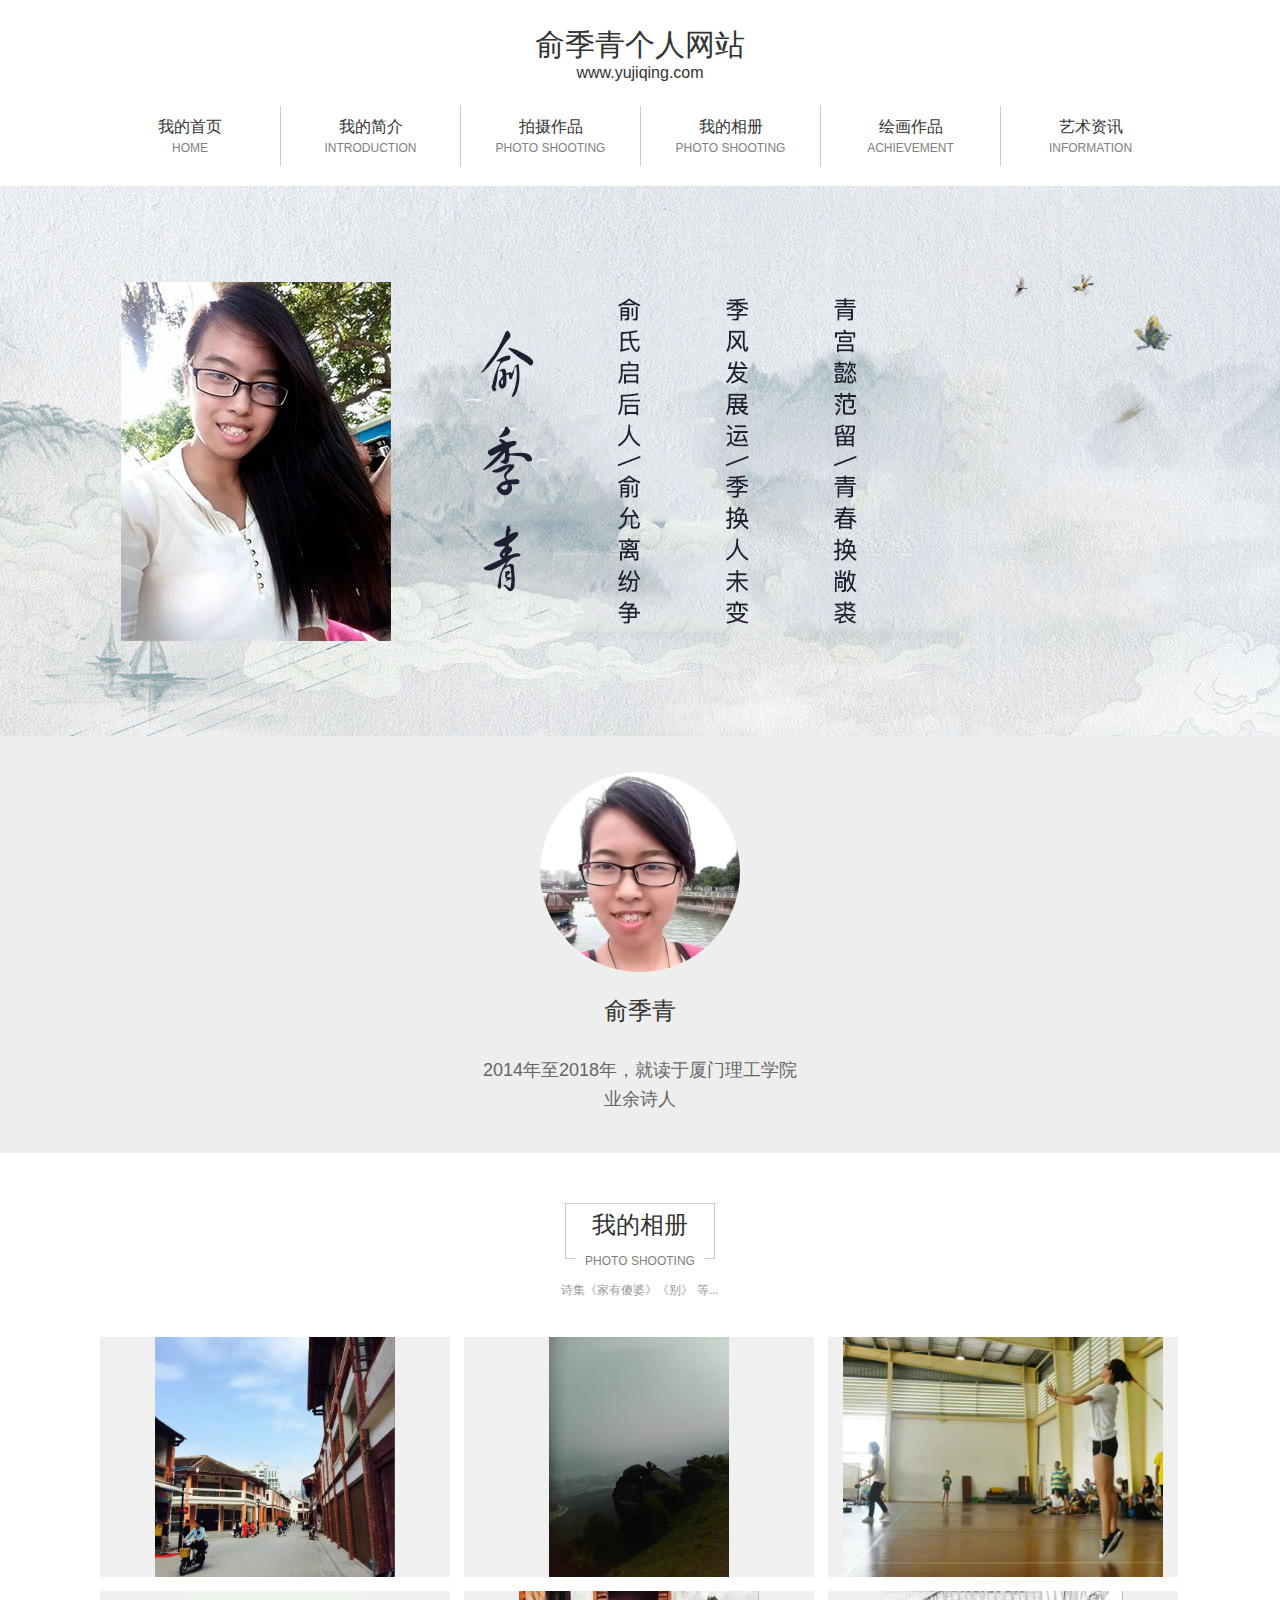
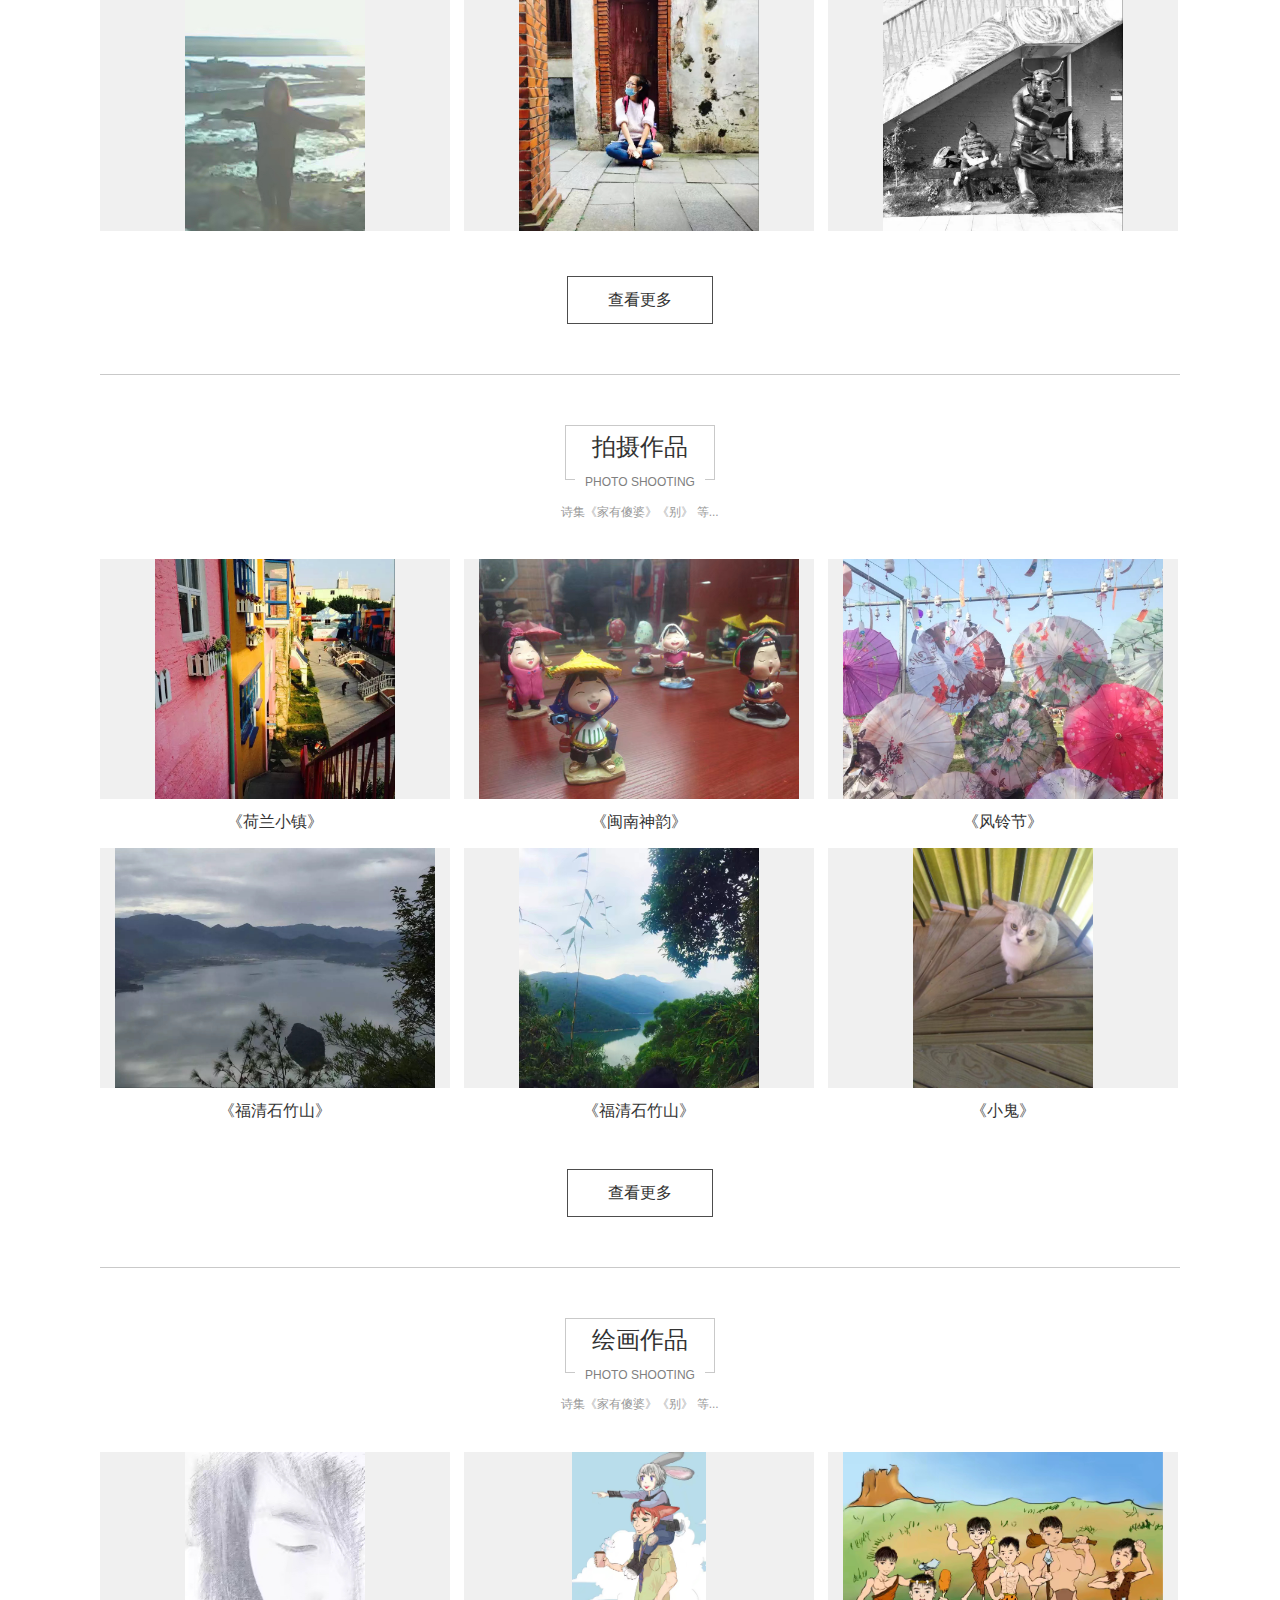
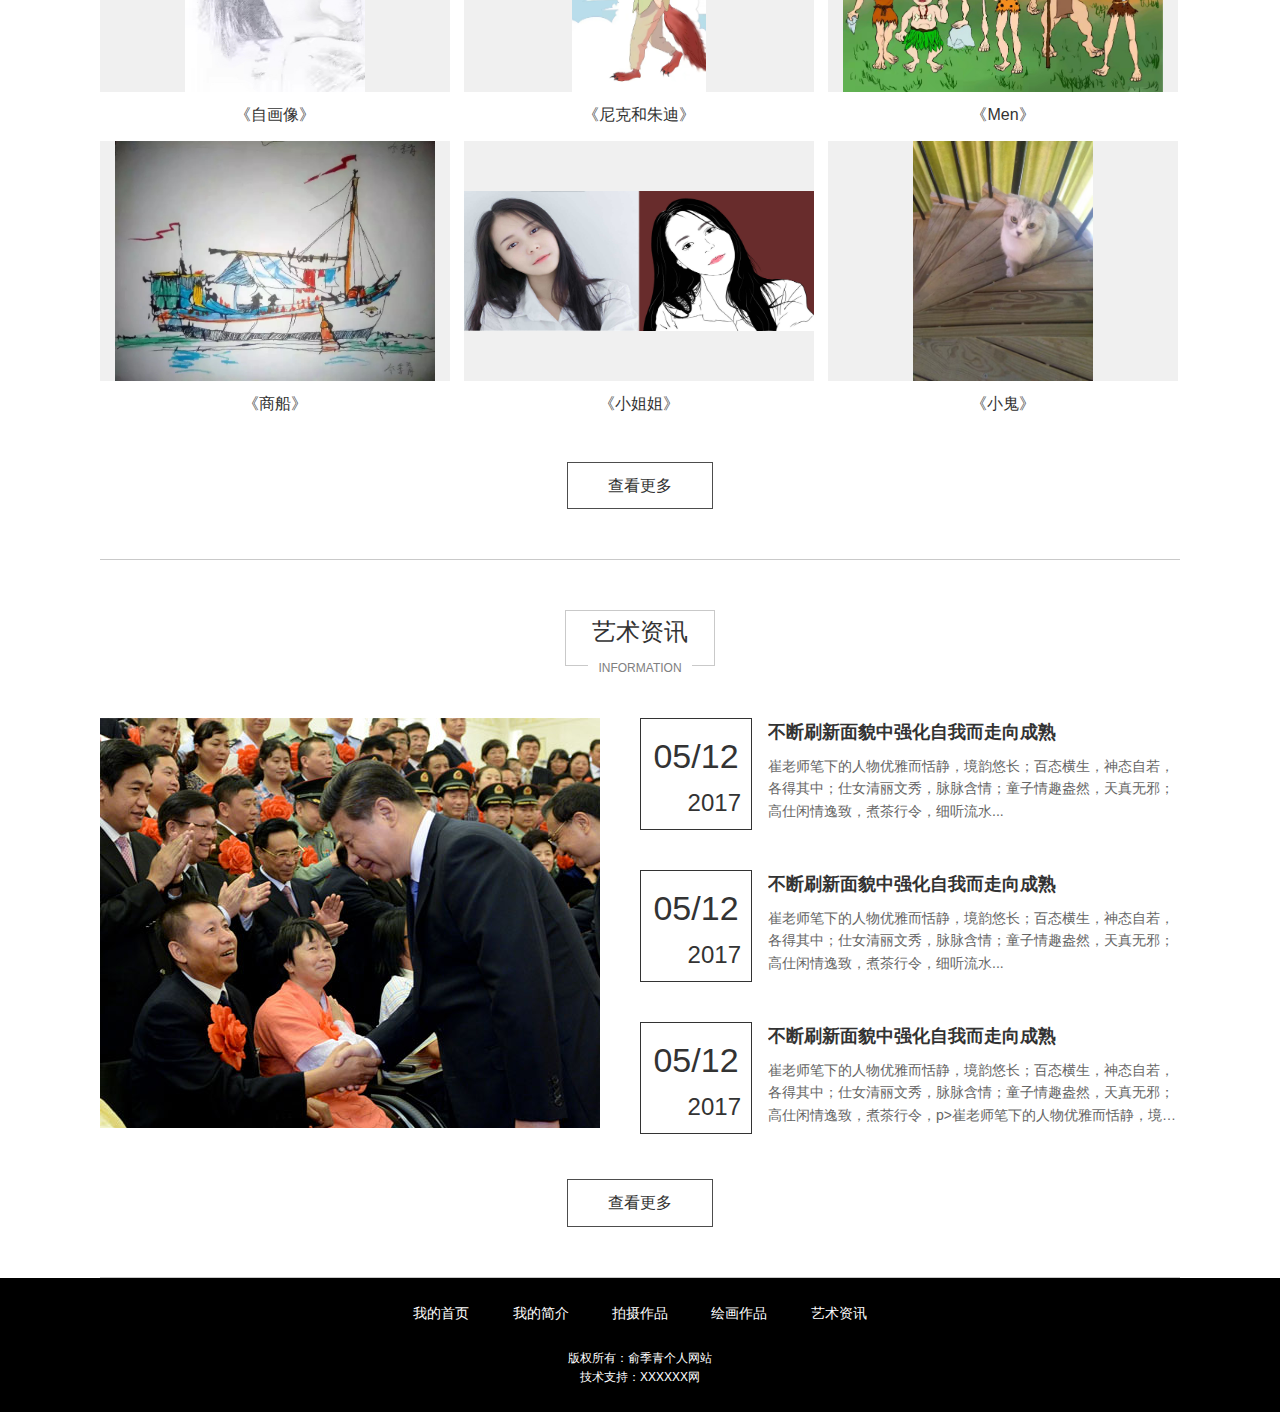
<file: index.html>
<!DOCTYPE html>
<html>
	<head>
		<meta charset="utf-8" />
		<meta name="Description" content=""/>
		<meta name="Keywords" content=""/>
		<title>个人网站 | 首页</title>
		<link rel="stylesheet" type="text/css" href="css/common.css"/>
		<link rel="stylesheet" type="text/css" href="css/page.css"/>
	</head>
	<body>
		<div class="header">
			<div class="logo wrapper">
				<a href="">
					<h1>俞季青个人网站</h1>
					<p>www.yujiqing.com</p>
				</a>
			</div>
			<ul class="wrapper nav clearfix">
				<li class="nav-item">
					<a href="index.html">
						我的首页
						<span>HOME</span>
					</a>
				</li>
				<li class="nav-item">
					<a href="introduce.html">
						我的简介
						<span>INTRODUCTION</span>
					</a>
				</li>
				<li class="nav-item">
					<a href="works.html">
						拍摄作品
						<span>PHOTO SHOOTING</span>
					</a>
				</li>
				<li class="nav-item">
					<a href="works.html">
						我的相册
						<span>PHOTO SHOOTING</span>
					</a>
				</li>
				<li class="nav-item">
					<a href="achievement.html">
						绘画作品
						<span>ACHIEVEMENT</span>
					</a>
				</li>
				<li class="nav-item">
					<a href="news.html">
						艺术资讯
						<span>INFORMATION</span>
					</a>
				</li>
			</ul>
		</div>
		
		<!--首页头部图片-->
		<div class="index-banner">
			<img src="img/yjq-bn.jpg" alt=""/>
		</div>
		
		<!--简介-->
		<div class="introduce">
			<div class="wrapper">
				<dl class="intro-pic">
					<dt><img src="img/person-img.png" alt=""/></dt>
					<dd>俞季青</dd>
				</dl>
				<div class="intro-info">
					2014年至2018年，就读于厦门理工学院 
					<br />业余诗人
				</div>
			</div>
		</div>
		
		<!--我的相册-->
		<div class="works">
			<div class="wrapper">
				<div class="title">
					<div class="common-title">
						<h2>我的相册</h2>
						<span>PHOTO SHOOTING</span>
					</div>
					<p>诗集《家有傻婆》《别》  等...</p>
				</div>
				<ul class="works-list clearfix">
					<li class="work-item">
						<a href="news.detail.html">
							<div class="work-item-pic">
								<img src="img/yjq2.jpg" alt=""/>
							</div>
						</a>
					</li>
					<li class="work-item">
						<a href="news.detail.html">
							<div class="work-item-pic">
								<img src="img/yjq3.jpg" alt=""/>
							</div>
						</a>
					</li>
					<li class="work-item">
						<a href="news.detail.html">
							<div class="work-item-pic">
								<img src="img/yjq4.jpg" alt=""/>
							</div>
						</a>
					</li>
					<li class="work-item">
						<a href="news.detail.html">
							<div class="work-item-pic">
								<img src="img/yjq5.jpg" alt=""/>
							</div>
						</a>
					</li>
					<li class="work-item">
						<a href="news.detail.html">
							<div class="work-item-pic">
								<img src="img/yjq6.jpg" alt=""/>
							</div>
						</a>
					</li>
					<li class="work-item">
						<a href="news.detail.html">
							<div class="work-item-pic">
								<img src="img/yjq7.jpg" alt=""/>
							</div>
						</a>
					</li>
				</ul>
				<div class="more-btn">
					<a href="">查看更多</a>
				</div>
			</div>
		</div>
		
		<!--拍摄作品-->
		<div class="works">
			<div class="wrapper">
				<div class="title">
					<div class="common-title">
						<h2>拍摄作品</h2>
						<span>PHOTO SHOOTING</span>
					</div>
					<p>诗集《家有傻婆》《别》  等...</p>
				</div>
				<ul class="works-list clearfix">
					<li class="work-item">
						<a href="news.detail.html">
							<div class="work-item-pic">
								<img src="img/helan.jpg" alt=""/>
							</div>
							<p>《荷兰小镇》</p>
						</a>
					</li>
					<li class="work-item">
						<a href="news.detail.html">
							<div class="work-item-pic">
								<img src="img/caitao.jpg" alt=""/>
							</div>
							<p>《闽南神韵》</p>
						</a>
					</li>
					<li class="work-item">
						<a href="news.detail.html">
							<div class="work-item-pic">
								<img src="img/zhisan.jpg" alt=""/>
							</div>
							<p>《风铃节》</p>
						</a>
					</li>
					<li class="work-item">
						<a href="news.detail.html">
							<div class="work-item-pic">
								<img src="img/shizhu1.jpg" alt=""/>
							</div>
							<p>《福清石竹山》</p>
						</a>
					</li>
					<li class="work-item">
						<a href="news.detail.html">
							<div class="work-item-pic">
								<img src="img/shizhu2.jpg" alt=""/>
							</div>
							<p>《福清石竹山》</p>
						</a>
					</li>
					<li class="work-item">
						<a href="news.detail.html">
							<div class="work-item-pic">
								<img src="img/miao.jpg" alt=""/>
							</div>
							<p>《小鬼》</p>
						</a>
					</li>
				</ul>
				<div class="more-btn">
					<a href="">查看更多</a>
				</div>
			</div>
		</div>
		
		<!--绘本作品-->
		<div class="achievement">
			<div class="wrapper">
				<div class="title">
					<div class="common-title">
						<h2>绘画作品</h2>
						<span>PHOTO SHOOTING</span>
					</div>
					<p>诗集《家有傻婆》《别》  等...</p>
				</div>
				<ul class="works-list clearfix">
					<li class="work-item">
						<a href="news.detail.html">
							<div class="work-item-pic">
								<img src="img/zhx.jpg" alt=""/>
							</div>
							<p>《自画像》</p>
						</a>
					</li>
					<li class="work-item">
						<a href="news.detail.html">
							<div class="work-item-pic">
								<img src="img/nkzd.jpg" alt=""/>
							</div>
							<p>《尼克和朱迪》</p>
						</a>
					</li>
					<li class="work-item">
						<a href="news.detail.html">
							<div class="work-item-pic">
								<img src="img/men.jpg" alt=""/>
							</div>
							<p>《Men》</p>
						</a>
					</li>
					<li class="work-item">
						<a href="news.detail.html">
							<div class="work-item-pic">
								<img src="img/sc.jpg" alt=""/>
							</div>
							<p>《商船》</p>
						</a>
					</li>
					<li class="work-item">
						<a href="news.detail.html">
							<div class="work-item-pic">
								<img src="img/xiaojiejie.jpg" alt=""/>
							</div>
							<p>《小姐姐》</p>
						</a>
					</li>
					<li class="work-item">
						<a href="news.detail.html">
							<div class="work-item-pic">
								<img src="img/miao.jpg" alt=""/>
							</div>
							<p>《小鬼》</p>
						</a>
					</li>
				</ul>
				<div class="more-btn">
					<a href="">查看更多</a>
				</div>
			</div>
		</div>
		
		<!--艺术资讯-->
		<div class="information">
			<div class="wrapper">
				<div class="title">
					<div class="common-title">
						<h2>艺术资讯</h2>
						<span>INFORMATION</span>
					</div>
				</div>
				<div class="infor-list clearfix">
					<div class="infor-left">
						<img src="img/news-pic1.jpg" alt=""/>
					</div>
					<ul class="infor-right">
						<li class="clearfix">
							<a href="news.detail.html">
								<div class="info-time">
									<p class="info-time-date">05/12</p>
									<p class="info-time-year">2017</p>
								</div>
								<div class="info-txt">
									<h3>不断刷新面貌中强化自我而走向成熟</h3>
									<p>崔老师笔下的人物优雅而恬静，境韵悠长；百态横生，神态自若，各得其中；仕女清丽文秀，脉脉含情；童子情趣盎然，天真无邪；高仕闲情逸致，煮茶行令，细听流水...</p>
								</div>
							</a>
						</li>
						<li class="clearfix">
							<a href="news.detail.html">
								<div class="info-time">
									<p class="info-time-date">05/12</p>
									<p class="info-time-year">2017</p>
								</div>
								<div class="info-txt">
									<h3>不断刷新面貌中强化自我而走向成熟</h3>
									<p>崔老师笔下的人物优雅而恬静，境韵悠长；百态横生，神态自若，各得其中；仕女清丽文秀，脉脉含情；童子情趣盎然，天真无邪；高仕闲情逸致，煮茶行令，细听流水...</p>
								</div>
							</a>
						</li>
						<li class="clearfix">
							<a href="news.detail.html">
								<div class="info-time">
									<p class="info-time-date">05/12</p>
									<p class="info-time-year">2017</p>
								</div>
								<div class="info-txt">
									<h3>不断刷新面貌中强化自我而走向成熟</h3>
									<p>崔老师笔下的人物优雅而恬静，境韵悠长；百态横生，神态自若，各得其中；仕女清丽文秀，脉脉含情；童子情趣盎然，天真无邪；高仕闲情逸致，煮茶行令，p>崔老师笔下的人物优雅而恬静，境韵悠长；百态横生，神态自若，各得其中；仕女清丽文秀，脉脉含情；童子情趣盎然，天真无邪；高仕闲情逸致，煮茶行令p>崔老师笔下的人物优雅而恬静，境韵悠长；百态横生，神态自若，各得其中；仕女清丽文秀，脉脉含情；童子情趣盎然，天真无邪；高仕闲情逸致，煮茶行令细听流水...</p>
								</div>
							</a>
						</li>
					</ul>
				</div>
				<div class="more-btn">
					<a href="">查看更多</a>
				</div>
			</div>
		</div>
		<!--页脚部分-->
		<div class="footer">
			<div class="wrapper">
				<div class="friend-link">
					<a href="index.html">我的首页</a>
					<a href="introduce.html">我的简介</a>
					<a href="works.html">拍摄作品</a>
					<a href="achievement.html">绘画作品</a>
					<a href="news.html">艺术资讯</a>                                  
				</div>
				<p class="copyright">版权所有：俞季青个人网站 </p>
				<p class="support"><a href="">技术支持：XXXXXX网</a></p>
			</div>
		</div>
		
	</body>
</html>
</file>
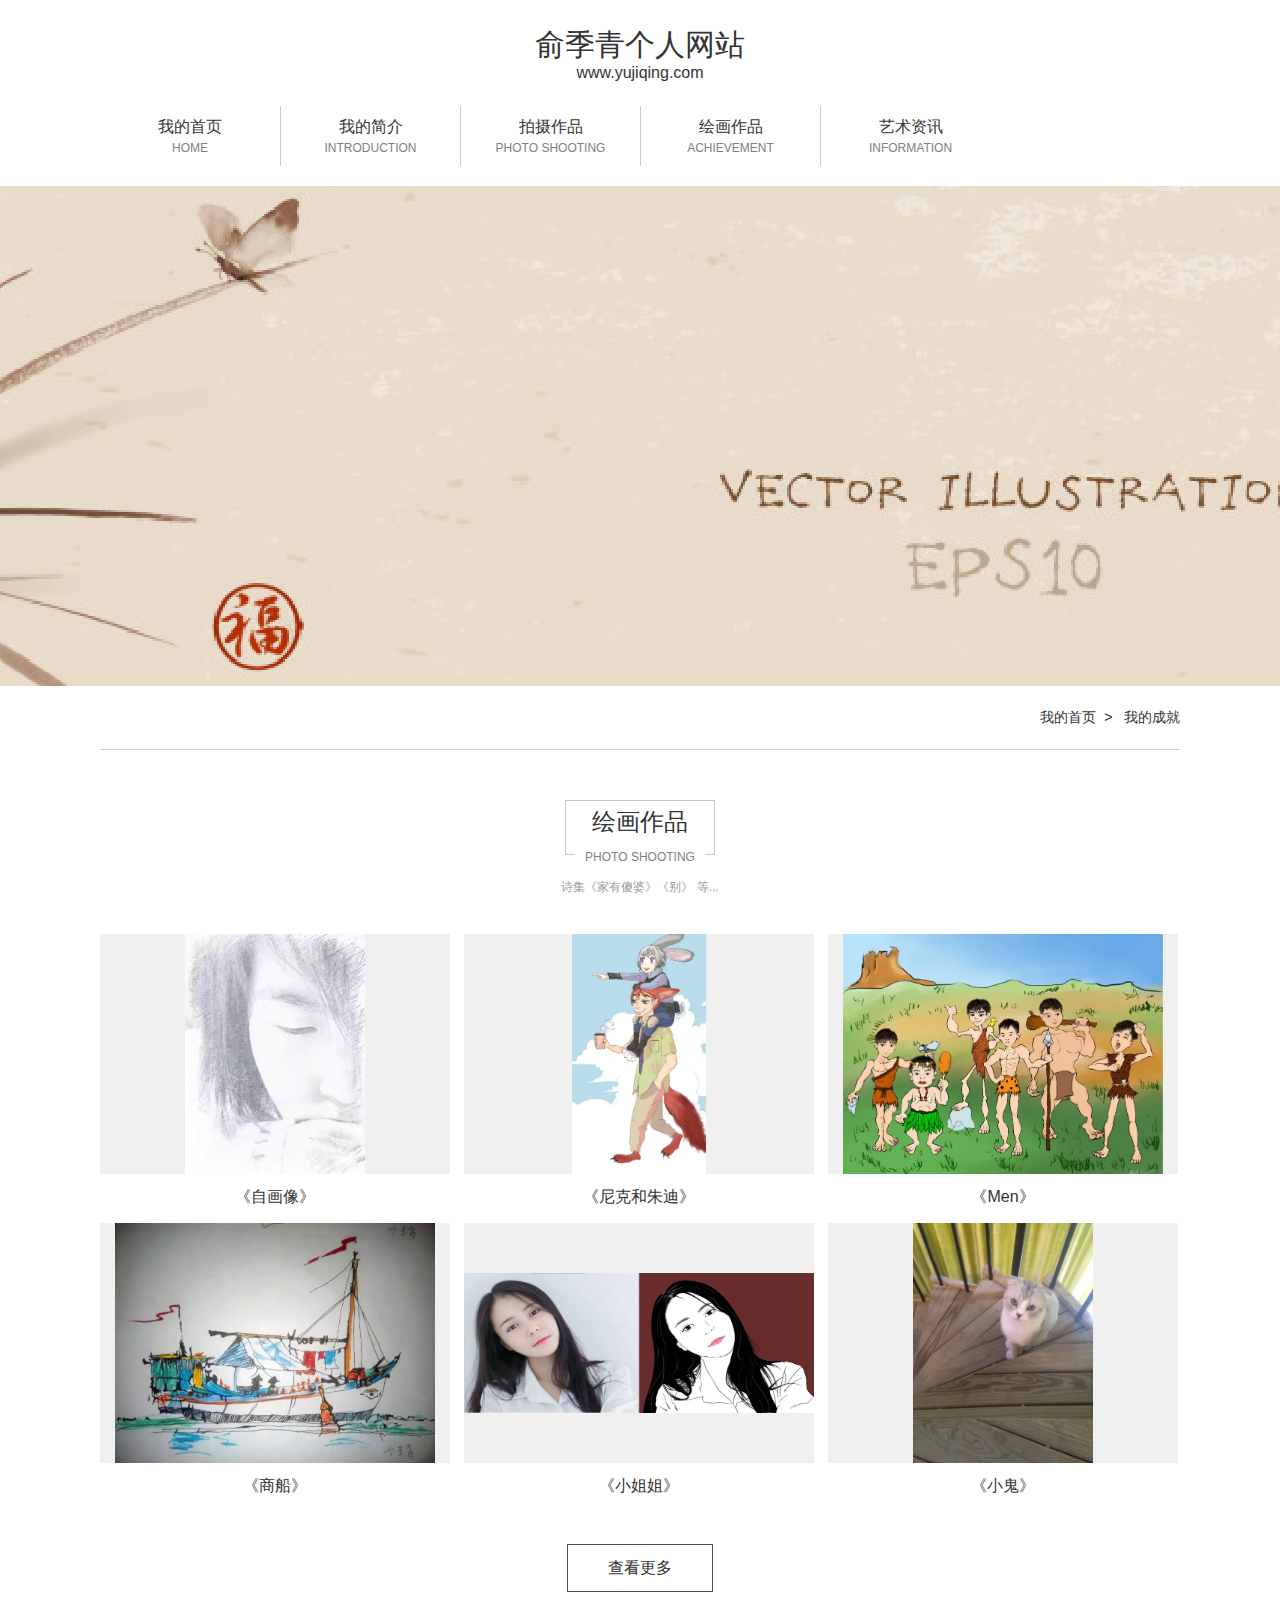
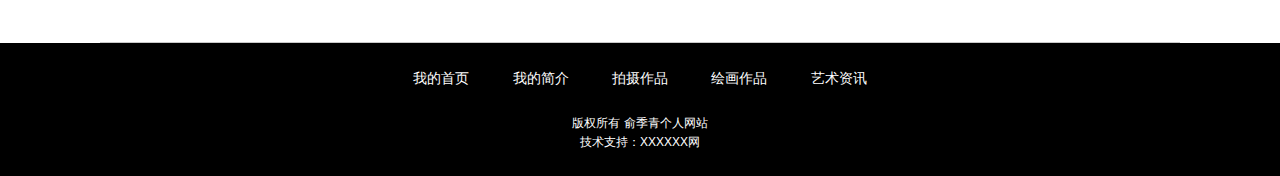
<file: achievement.html>
<!DOCTYPE html>
<html>
	<head>
		<meta charset="utf-8" />
		<meta name="Description" content=""/>
		<meta name="Keywords" content=""/>
		<title>个人网站 | 绘画作品</title>
		<link rel="stylesheet" type="text/css" href="css/common.css"/>
		<link rel="stylesheet" type="text/css" href="css/page.css"/>
	</head>
	<body>
		<div class="header">
			<div class="logo wrapper">
				<a href="">
					<h1>俞季青个人网站</h1>
					<p>www.yujiqing.com</p>
				</a>
			</div>
			<ul class="wrapper nav clearfix">
				<li class="nav-item">
					<a href="index.html">
						我的首页
						<span>HOME</span>
					</a>
				</li>
				<li class="nav-item">
					<a href="introduce.html">
						我的简介
						<span>INTRODUCTION</span>
					</a>
				</li>
				<li class="nav-item">
					<a href="works.html">
						拍摄作品
						<span>PHOTO SHOOTING</span>
					</a>
				</li>
				<li class="nav-item">
					<a href="achievement.html">
						绘画作品
						<span>ACHIEVEMENT</span>
					</a>
				</li>
				<li class="nav-item">
					<a href="news.html">
						艺术资讯
						<span>INFORMATION</span>
					</a>
				</li>
			</ul>
		</div>
		
		<!--头部图片-->
		<div class="page-banner">
			<img src="img/works-banner.png" alt=""/>
		</div>
		
		<!--面包屑导航-->
		<div class="bread-nav">
			<ul class="wrapper">
				<li><a href="">我的首页</a>&nbsp;&nbsp;>&nbsp;&nbsp;</li>
				<li><a href="">我的成就</a></li>
			</ul>
		</div>
		
		<!--绘画作品-->
<div class="achievement">
			<div class="wrapper">
				<div class="title">
					<div class="common-title">
						<h2>绘画作品</h2>
						<span>PHOTO SHOOTING</span>
					</div>
					<p>诗集《家有傻婆》《别》  等...</p>
				</div>
				<ul class="works-list clearfix">
					<li class="work-item">
						<a href="news.detail.html">
							<div class="work-item-pic">
								<img src="img/zhx.jpg" alt=""/>
							</div>
							<p>《自画像》</p>
						</a>
					</li>
					<li class="work-item">
						<a href="news.detail.html">
							<div class="work-item-pic">
								<img src="img/nkzd.jpg" alt=""/>
							</div>
							<p>《尼克和朱迪》</p>
						</a>
					</li>
					<li class="work-item">
						<a href="news.detail.html">
							<div class="work-item-pic">
								<img src="img/men.jpg" alt=""/>
							</div>
							<p>《Men》</p>
						</a>
					</li>
					<li class="work-item">
						<a href="news.detail.html">
							<div class="work-item-pic">
								<img src="img/sc.jpg" alt=""/>
							</div>
							<p>《商船》</p>
						</a>
					</li>
					<li class="work-item">
						<a href="news.detail.html">
							<div class="work-item-pic">
								<img src="img/xiaojiejie.jpg" alt=""/>
							</div>
							<p>《小姐姐》</p>
						</a>
					</li>
					<li class="work-item">
						<a href="news.detail.html">
							<div class="work-item-pic">
								<img src="img/miao.jpg" alt=""/>
							</div>
							<p>《小鬼》</p>
						</a>
					</li>
				</ul>
				<div class="more-btn">
					<a href="">查看更多</a>
				</div>
			</div>
		</div>
         <!--页脚部分-->
		<div class="footer">
			<div class="wrapper">
				<div class="friend-link">
					<a href="index.html">我的首页</a>
					<a href="introduce.html">我的简介</a>
					<a href="works.html">拍摄作品</a>
					<a href="achievement.html">绘画作品</a>
					<a href="news.html">艺术资讯</a>                                 
				</div>
				<p class="copyright">版权所有 俞季青个人网站 </p>
				<p class="support"><a href="">技术支持：XXXXXX网</a></p>
			</div>
		</div>
	</body>
</html>
</file>
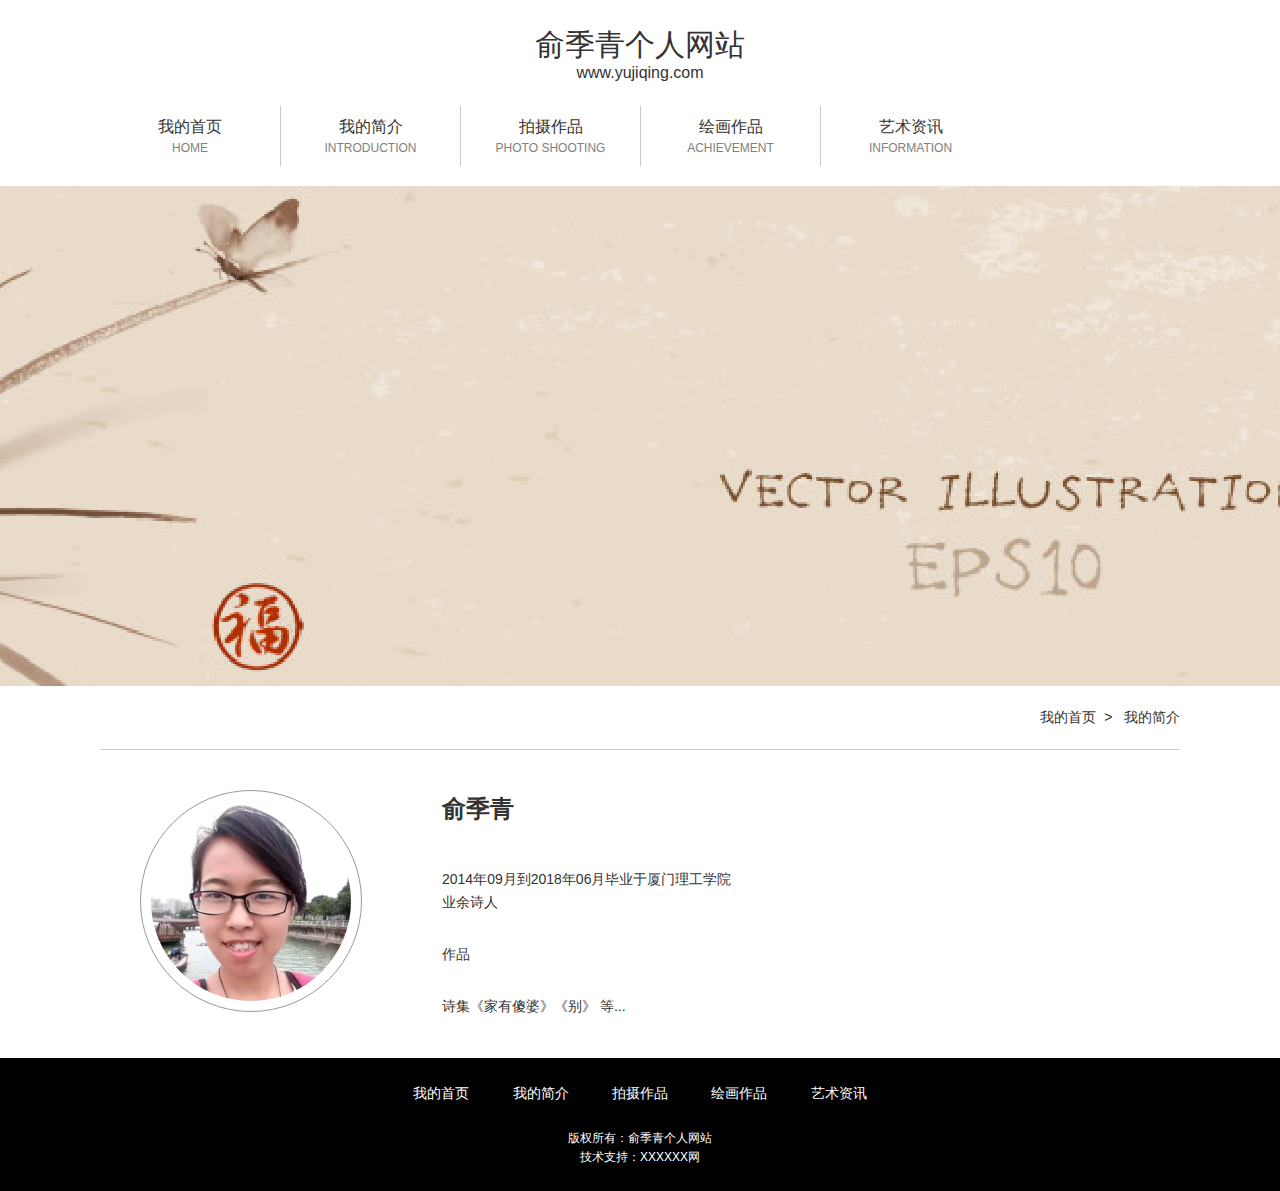
<file: introduce.html>
<!DOCTYPE html>
<html>
	<head>
		<meta charset="utf-8" />
		<meta name="Description" content=""/>
		<meta name="Keywords" content=""/>
		<title>个人网站 | 个人简介</title>
		<link rel="stylesheet" type="text/css" href="css/common.css"/>
		<link rel="stylesheet" type="text/css" href="css/page.css"/>
	</head>
	<body>
		<div class="header">
			<div class="logo wrapper">
				<a href="">
					<h1>俞季青个人网站</h1>
					<p>www.yujiqing.com</p>
				</a>
			</div>
			<ul class="wrapper nav clearfix">
				<li class="nav-item">
					<a href="index.html">
						我的首页
						<span>HOME</span>
					</a>
				</li>
				<li class="nav-item">
					<a href="introduce.html">
						我的简介
						<span>INTRODUCTION</span>
					</a>
				</li>
				<li class="nav-item">
					<a href="works.html">
						拍摄作品
						<span>PHOTO SHOOTING</span>
					</a>
				</li>
				<li class="nav-item">
					<a href="achievement.html">
						绘画作品
						<span>ACHIEVEMENT</span>
					</a>
				</li>
				<li class="nav-item">
					<a href="news.html">
						艺术资讯
						<span>INFORMATION</span>
					</a>
				</li>
			</ul>
		</div>
		
		<!--头部图片-->
		<div class="page-banner">
			<img src="img/works-banner.png" alt=""/>
		</div>
		
		<!--面包屑导航-->
		<div class="bread-nav">
			<ul class="wrapper">
				<li><a href="">我的首页</a>&nbsp;&nbsp;>&nbsp;&nbsp;</li>
				<li><a href="">我的简介</a></li>
			</ul>
		</div>
		
		<div class="intro">
			<div class="wrapper clearfix">
				<div class="intro-img">
					<p><img src="img/person-img.png" alt=""/></p>
				</div>
				<div class="intro-txt">
					<h3 style="font-size: 24px;">俞季青</h3>
					<p style="margin-top: 40px;">2014年09月到2018年06月毕业于厦门理工学院</p>
					<p>业余诗人</p>
					<p></p>
					<p style="margin:30px 0">作品</p>
					<p>诗集《家有傻婆》《别》  等...</p>
				</div>
			</div>
		</div>
		<!--页脚部分-->
		<div class="footer">
			<div class="wrapper">
				<div class="friend-link">
					<a href="index.html">我的首页</a>
					<a href="introduce.html">我的简介</a>
					<a href="works.html">拍摄作品</a>
					<a href="achievement.html">绘画作品</a>
					<a href="news.html">艺术资讯</a>                               
				</div>
				<p class="copyright">版权所有：俞季青个人网站 </p>
				<p class="support"><a href="">技术支持：XXXXXX网</a></p>
			</div>
		</div>
	</body>
</html>
</file>
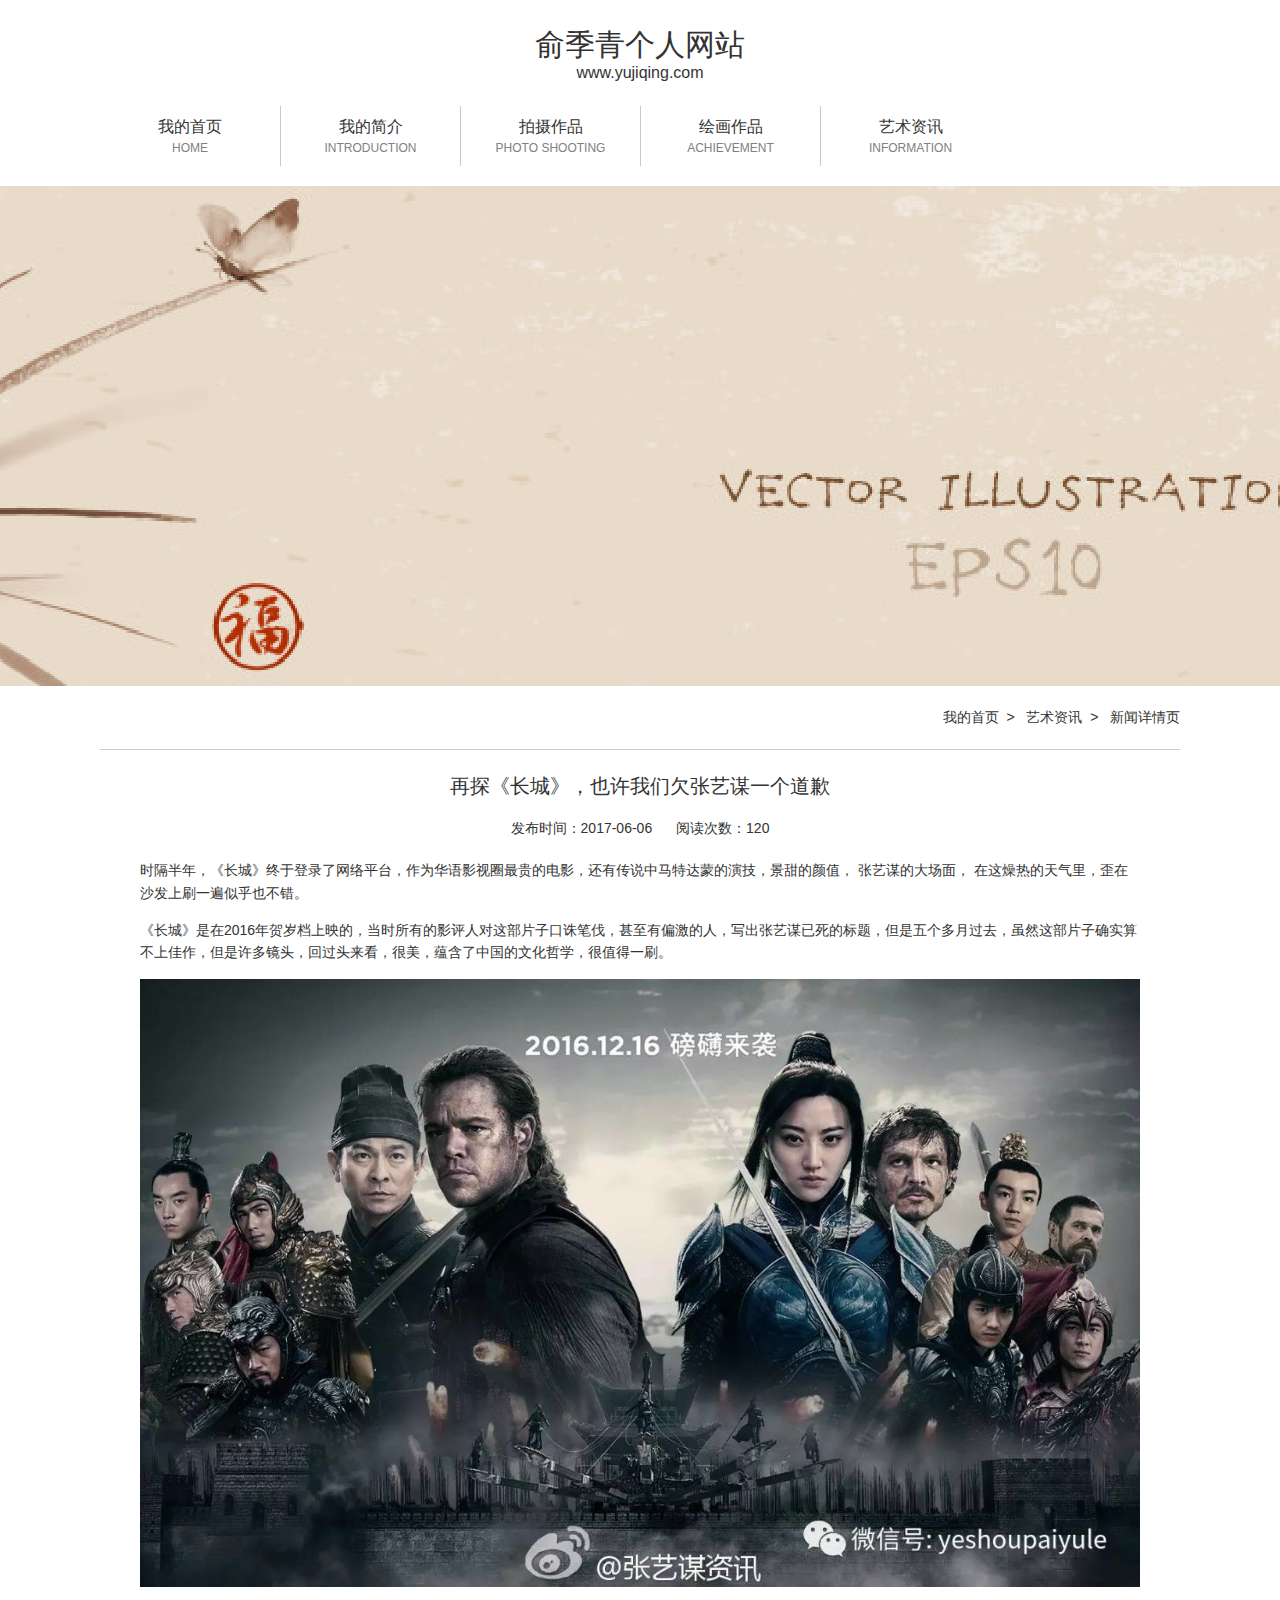
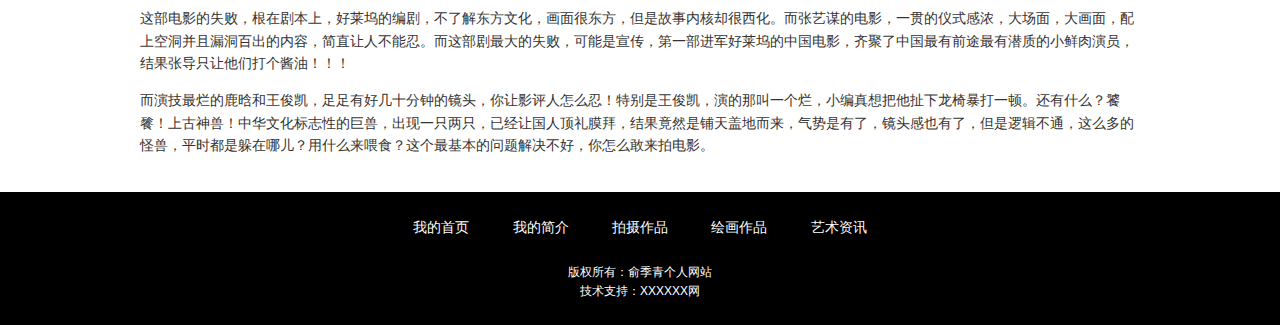
<file: news.detail.html>
<!DOCTYPE html>
<html>
	<head>
		<meta charset="utf-8" />
		<meta name="Description" content=""/>
		<meta name="Keywords" content=""/>
		<title>个人网站 | 艺术资讯</title>
		<link rel="stylesheet" type="text/css" href="css/common.css"/>
		<link rel="stylesheet" type="text/css" href="css/page.css"/>
	</head>
	<body>
		<div class="header">
			<div class="logo wrapper">
				<a href="">
					<h1>俞季青个人网站</h1>
					<p>www.yujiqing.com</p>
				</a>
			</div>
			<ul class="wrapper nav clearfix">
				<li class="nav-item">
					<a href="index.html">
						我的首页
						<span>HOME</span>
					</a>
				</li>
				<li class="nav-item">
					<a href="introduce.html">
						我的简介
						<span>INTRODUCTION</span>
					</a>
				</li>
				<li class="nav-item">
					<a href="works.html">
						拍摄作品
						<span>PHOTO SHOOTING</span>
					</a>
				</li>
				<li class="nav-item">
					<a href="achievement.html">
						绘画作品
						<span>ACHIEVEMENT</span>
					</a>
				</li>
				<li class="nav-item">
					<a href="news.html">
						艺术资讯
						<span>INFORMATION</span>
					</a>
				</li>
			</ul>
		</div>
		
		<!--头部图片-->
		<div class="page-banner">
			<img src="img/works-banner.png" alt=""/>
		</div>
		
		<!--面包屑导航-->
		<div class="bread-nav">
			<ul class="wrapper">
				<li><a href="">我的首页</a>&nbsp;&nbsp;>&nbsp;&nbsp;</li>
				<li><a href="">艺术资讯</a>&nbsp;&nbsp;>&nbsp;&nbsp;</li>
				<li><a href="">新闻详情页</a></li>
			</ul>
		</div>
		
		<!--艺术资讯详情页部分-->
		<div class="news-detail">
			<div class="wrapper">
				<div class="news-title">
					<h2>再探《长城》，也许我们欠张艺谋一个道歉</h2>
					<p>
						<span>发布时间：2017-06-06</span>
						<span>阅读次数：120</span>
					</p>
				</div>
				<div class="news-detail-content">
					<p style="margin-bottom: 15px;">时隔半年，《长城》终于登录了网络平台，作为华语影视圈最贵的电影，还有传说中马特达蒙的演技，景甜的颜值， 张艺谋的大场面， 在这燥热的天气里，歪在沙发上刷一遍似乎也不错。</p>
					<p style="margin-bottom: 15px;">《长城》是在2016年贺岁档上映的，当时所有的影评人对这部片子口诛笔伐，甚至有偏激的人，写出张艺谋已死的标题，但是五个多月过去，虽然这部片子确实算不上佳作，但是许多镜头，回过头来看，很美，蕴含了中国的文化哲学，很值得一刷。</p>
					<p><img src="img/changcheng.jpg" alt=""/></p>
					<p style="margin-bottom: 15px;">这部电影的失败，根在剧本上，好莱坞的编剧，不了解东方文化，画面很东方，但是故事内核却很西化。而张艺谋的电影，一贯的仪式感浓，大场面，大画面，配上空洞并且漏洞百出的内容，简直让人不能忍。而这部剧最大的失败，可能是宣传，第一部进军好莱坞的中国电影，齐聚了中国最有前途最有潜质的小鲜肉演员，结果张导只让他们打个酱油！！！</p>
					<p style="margin-bottom: 15px;">而演技最烂的鹿晗和王俊凯，足足有好几十分钟的镜头，你让影评人怎么忍！特别是王俊凯，演的那叫一个烂，小编真想把他扯下龙椅暴打一顿。还有什么？饕餮！上古神兽！中华文化标志性的巨兽，出现一只两只，已经让国人顶礼膜拜，结果竟然是铺天盖地而来，气势是有了，镜头感也有了，但是逻辑不通，这么多的怪兽，平时都是躲在哪儿？用什么来喂食？这个最基本的问题解决不好，你怎么敢来拍电影。</p>
				</div>
			</div>
		</div>
		
		<!--页脚部分-->
		<div class="footer">
			<div class="wrapper">
				<div class="friend-link">
					<a href="index.html">我的首页</a>
					<a href="introduce.html">我的简介</a>
					<a href="works.html">拍摄作品</a>
					<a href="achievement.html">绘画作品</a>
					<a href="news.html">艺术资讯</a>                                 
				</div>
				<p class="copyright">版权所有：俞季青个人网站 </p>
				<p class="support"><a href="">技术支持：XXXXXX网</a></p>
			</div>
		</div>
	</body>
</html>
</file>
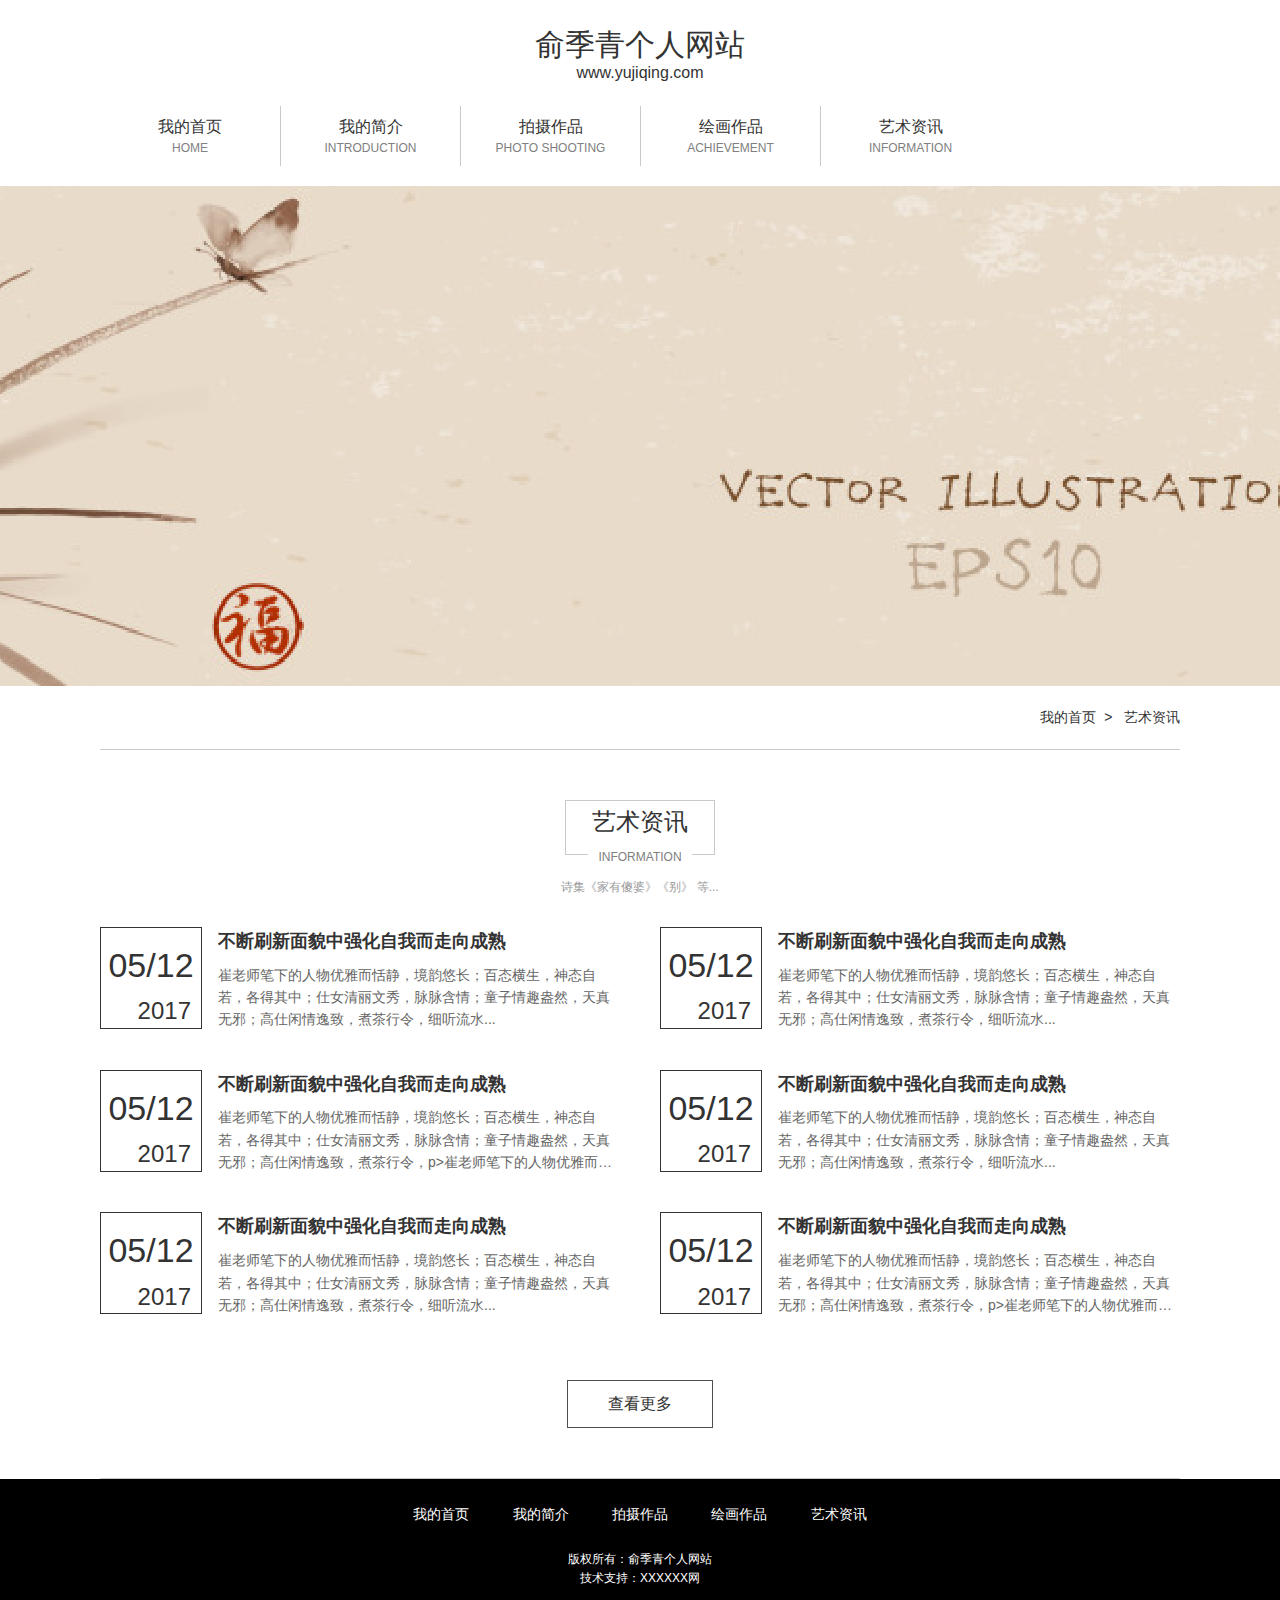
<file: news.html>
<!DOCTYPE html>
<html>
	<head>
		<meta charset="utf-8" />
		<meta name="Description" content=""/>
		<meta name="Keywords" content=""/>
		<title>个人网站 | 艺术资讯</title>
		<link rel="stylesheet" type="text/css" href="css/common.css"/>
		<link rel="stylesheet" type="text/css" href="css/page.css"/>
	</head>
	<body>
		<div class="header">
			<div class="logo wrapper">
				<a href="">
					<h1>俞季青个人网站</h1>
					<p>www.yujiqing.com</p>
				</a>
			</div>
			<ul class="wrapper nav clearfix">
				<li class="nav-item">
					<a href="index.html">
						我的首页
						<span>HOME</span>
					</a>
				</li>
				<li class="nav-item">
					<a href="introduce.html">
						我的简介
						<span>INTRODUCTION</span>
					</a>
				</li>
				<li class="nav-item">
					<a href="works.html">
						拍摄作品
						<span>PHOTO SHOOTING</span>
					</a>
				</li>
				<li class="nav-item">
					<a href="achievement.html">
						绘画作品
						<span>ACHIEVEMENT</span>
					</a>
				</li>
				<li class="nav-item">
					<a href="news.html">
						艺术资讯
						<span>INFORMATION</span>
					</a>
				</li>
			</ul>
		</div>
		
		<!--头部图片-->
		<div class="page-banner">
			<img src="img/works-banner.png" alt=""/>
		</div>
		
		<!--面包屑导航-->
		<div class="bread-nav">
			<ul class="wrapper">
				<li><a href="">我的首页</a>&nbsp;&nbsp;>&nbsp;&nbsp;</li>
				<li><a href="">艺术资讯</a></li>
			</ul>
		</div>
		
		<!--艺术资讯-->
		<div class="information">
			<div class="wrapper">
				<div class="title">
					<div class="common-title">
						<h2>艺术资讯</h2>
						<span>INFORMATION</span>
					</div>
					<p>诗集《家有傻婆》《别》  等...</p>
				</div>
				<div class="news-list clearfix">
					<ul class="news-content clearfix">
						<li class="clearfix">
							<a href="news.detail.html">
								<div class="info-time">
									<p class="info-time-date">05/12</p>
									<p class="info-time-year">2017</p>
								</div>
								<div class="info-txt">
									<h3>不断刷新面貌中强化自我而走向成熟</h3>
									<p>崔老师笔下的人物优雅而恬静，境韵悠长；百态横生，神态自若，各得其中；仕女清丽文秀，脉脉含情；童子情趣盎然，天真无邪；高仕闲情逸致，煮茶行令，细听流水...</p>
								</div>
							</a>
						</li>
						<li class="clearfix">
							<a href="news.detail.html">
								<div class="info-time">
									<p class="info-time-date">05/12</p>
									<p class="info-time-year">2017</p>
								</div>
								<div class="info-txt">
									<h3>不断刷新面貌中强化自我而走向成熟</h3>
									<p>崔老师笔下的人物优雅而恬静，境韵悠长；百态横生，神态自若，各得其中；仕女清丽文秀，脉脉含情；童子情趣盎然，天真无邪；高仕闲情逸致，煮茶行令，细听流水...</p>
								</div>
							</a>
						</li>
						<li class="clearfix">
							<a href="news.detail.html">
								<div class="info-time">
									<p class="info-time-date">05/12</p>
									<p class="info-time-year">2017</p>
								</div>
								<div class="info-txt">
									<h3>不断刷新面貌中强化自我而走向成熟</h3>
									<p>崔老师笔下的人物优雅而恬静，境韵悠长；百态横生，神态自若，各得其中；仕女清丽文秀，脉脉含情；童子情趣盎然，天真无邪；高仕闲情逸致，煮茶行令，p>崔老师笔下的人物优雅而恬静，境韵悠长；百态横生，神态自若，各得其中；仕女清丽文秀，脉脉含情；童子情趣盎然，天真无邪；高仕闲情逸致，煮茶行令p>崔老师笔下的人物优雅而恬静，境韵悠长；百态横生，神态自若，各得其中；仕女清丽文秀，脉脉含情；童子情趣盎然，天真无邪；高仕闲情逸致，煮茶行令细听流水...</p>
								</div>
							</a>
						</li>
						<li class="clearfix">
							<a href="news.detail.html">
								<div class="info-time">
									<p class="info-time-date">05/12</p>
									<p class="info-time-year">2017</p>
								</div>
								<div class="info-txt">
									<h3>不断刷新面貌中强化自我而走向成熟</h3>
									<p>崔老师笔下的人物优雅而恬静，境韵悠长；百态横生，神态自若，各得其中；仕女清丽文秀，脉脉含情；童子情趣盎然，天真无邪；高仕闲情逸致，煮茶行令，细听流水...</p>
								</div>
							</a>
						</li>
						<li class="clearfix">
							<a href="news.detail.html">
								<div class="info-time">
									<p class="info-time-date">05/12</p>
									<p class="info-time-year">2017</p>
								</div>
								<div class="info-txt">
									<h3>不断刷新面貌中强化自我而走向成熟</h3>
									<p>崔老师笔下的人物优雅而恬静，境韵悠长；百态横生，神态自若，各得其中；仕女清丽文秀，脉脉含情；童子情趣盎然，天真无邪；高仕闲情逸致，煮茶行令，细听流水...</p>
								</div>
							</a>
						</li>
						<li class="clearfix">
							<a href="news.detail.html">
								<div class="info-time">
									<p class="info-time-date">05/12</p>
									<p class="info-time-year">2017</p>
								</div>
								<div class="info-txt">
									<h3>不断刷新面貌中强化自我而走向成熟</h3>
									<p>崔老师笔下的人物优雅而恬静，境韵悠长；百态横生，神态自若，各得其中；仕女清丽文秀，脉脉含情；童子情趣盎然，天真无邪；高仕闲情逸致，煮茶行令，p>崔老师笔下的人物优雅而恬静，境韵悠长；百态横生，神态自若，各得其中；仕女清丽文秀，脉脉含情；童子情趣盎然，天真无邪；高仕闲情逸致，煮茶行令p>崔老师笔下的人物优雅而恬静，境韵悠长；百态横生，神态自若，各得其中；仕女清丽文秀，脉脉含情；童子情趣盎然，天真无邪；高仕闲情逸致，煮茶行令细听流水...</p>
								</div>
							</a>
						</li>
					</ul>
				</div>
				<div class="more-btn">
					<a href="">查看更多</a>
				</div>
			</div>
		</div>
		<!--页脚部分-->
		<div class="footer">
			<div class="wrapper">
				<div class="friend-link">
					<a href="index.html">我的首页</a>
					<a href="introduce.html">我的简介</a>
					<a href="works.html">拍摄作品</a>
					<a href="achievement.html">绘画作品</a>
					<a href="news.html">艺术资讯</a>                                 
				</div>
				<p class="copyright">版权所有：俞季青个人网站 </p>
				<p class="support"><a href="">技术支持：XXXXXX网</a></p>
			</div>
		</div>
	</body>
</html>
</file>
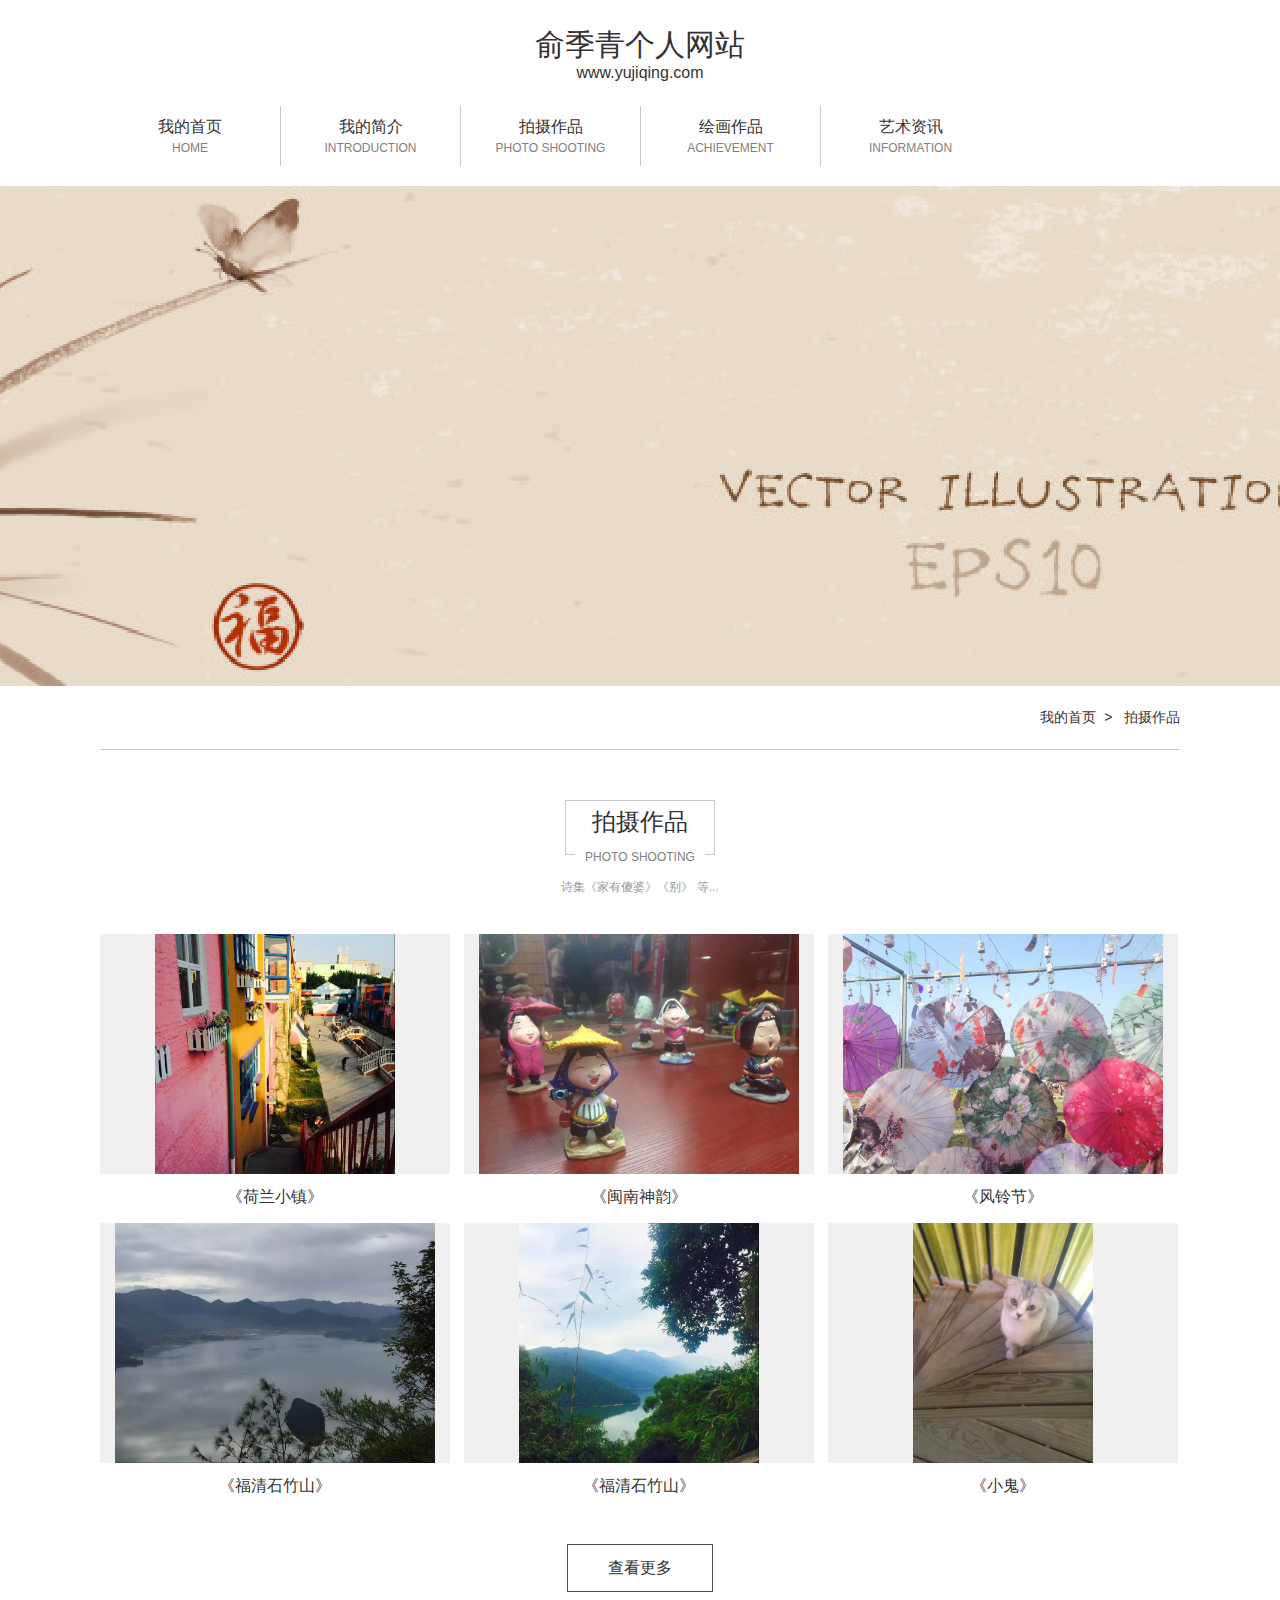
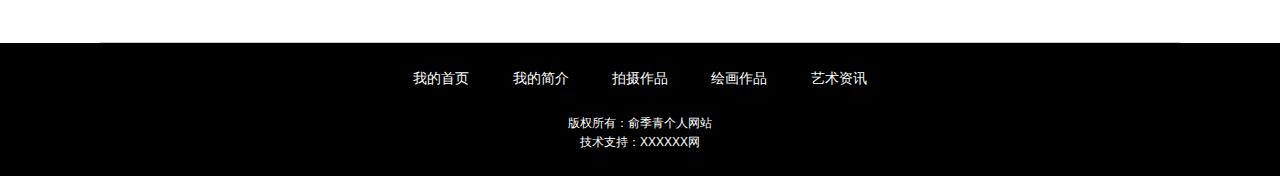
<file: works.html>
<!DOCTYPE html>
<html>
	<head>
		<meta charset="utf-8" />
		<meta name="Description" content=""/>
		<meta name="Keywords" content=""/>
		<title>个人网站 | 拍摄作品</title>
		<link rel="stylesheet" type="text/css" href="css/common.css"/>
		<link rel="stylesheet" type="text/css" href="css/page.css"/>
	</head>
	<body>
		<div class="header">
			<div class="logo wrapper">
				<a href="">
					<h1>俞季青个人网站</h1>
					<p>www.yujiqing.com</p>
				</a>
			</div>
			<ul class="wrapper nav clearfix">
				<li class="nav-item">
					<a href="index.html">
						我的首页
						<span>HOME</span>
					</a>
				</li>
				<li class="nav-item">
					<a href="introduce.html">
						我的简介
						<span>INTRODUCTION</span>
					</a>
				</li>
				<li class="nav-item">
					<a href="works.html">
						拍摄作品
						<span>PHOTO SHOOTING</span>
					</a>
				</li>
				<li class="nav-item">
					<a href="achievement.html">
					    绘画作品
						<span>ACHIEVEMENT</span>
					</a>
				</li>
				<li class="nav-item">
					<a href="news.html">
						艺术资讯
						<span>INFORMATION</span>
					</a>
				</li>
			</ul>
		</div>
		
		<!--头部图片-->
		<div class="page-banner">
			<img src="img/works-banner.png" alt=""/>
		</div>
		
		<!--面包屑导航-->
		<div class="bread-nav">
			<ul class="wrapper">
				<li><a href="">我的首页</a>&nbsp;&nbsp;>&nbsp;&nbsp;</li>
				<li><a href="">拍摄作品</a></li>
			</ul>
		</div>
		
		<!--拍摄作品-->
	<div class="works">
			<div class="wrapper">
				<div class="title">
					<div class="common-title">
						<h2>拍摄作品</h2>
						<span>PHOTO SHOOTING</span>
					</div>
					<p>诗集《家有傻婆》《别》  等...</p>
				</div>
				<ul class="works-list clearfix">
					<li class="work-item">
						<a href="news.detail.html">
							<div class="work-item-pic">
								<img src="img/helan.jpg" alt=""/>
							</div>
							<p>《荷兰小镇》</p>
						</a>
					</li>
					<li class="work-item">
						<a href="news.detail.html">
							<div class="work-item-pic">
								<img src="img/caitao.jpg" alt=""/>
							</div>
							<p>《闽南神韵》</p>
						</a>
					</li>
					<li class="work-item">
						<a href="news.detail.html">
							<div class="work-item-pic">
								<img src="img/zhisan.jpg" alt=""/>
							</div>
							<p>《风铃节》</p>
						</a>
					</li>
					<li class="work-item">
						<a href="news.detail.html">
							<div class="work-item-pic">
								<img src="img/shizhu1.jpg" alt=""/>
							</div>
							<p>《福清石竹山》</p>
						</a>
					</li>
					<li class="work-item">
						<a href="news.detail.html">
							<div class="work-item-pic">
								<img src="img/shizhu2.jpg" alt=""/>
							</div>
							<p>《福清石竹山》</p>
						</a>
					</li>
					<li class="work-item">
						<a href="news.detail.html">
							<div class="work-item-pic">
								<img src="img/miao.jpg" alt=""/>
							</div>
							<p>《小鬼》</p>
						</a>
					</li>
				</ul>
				<div class="more-btn">
					<a href="">查看更多</a>
				</div>
			</div>
		</div>
		<!--页脚部分-->
		<div class="footer">
			<div class="wrapper">
				<div class="friend-link">
					<a href="index.html">我的首页</a>
					<a href="introduce.html">我的简介</a>
					<a href="works.html">拍摄作品</a>
					<a href="achievement.html">绘画作品</a>
					<a href="news.html">艺术资讯</a>                                 
				</div>
				<p class="copyright">版权所有：俞季青个人网站 
				<p class="support"><a href="">技术支持：XXXXXX网</a></p>
			</div>
		</div>
	</body>
</html>
</file>
<file: css/common.css>
@charset "utf-8";
*{word-wrap:break-word}
html,body,h1,h2,h3,h4,h5,h6,hr,p,iframe,dl,dt,dd,ul,ol,li,pre,form,button,input,textarea,th,td,fieldset{margin:0;padding:0}
ul,ol,dl{list-style-type:none}
html,body{*position:static}
html{font-family: sans-serif;-webkit-text-size-adjust:100%;-ms-text-size-adjust:100%}
address,caption,cite,code,dfn,em,th,var{font-style:normal;font-weight:normal}
input,button,textarea,select,optgroup,option{font-family:inherit;font-size:inherit;font-style:inherit;font-weight:inherit}
input,button{overflow: visible;vertical-align:middle;outline:none}
body,th,td,button,input,select,textarea{font-family:"Microsoft Yahei","Hiragino Sans GB","Helvetica Neue",Helvetica,tahoma,arial,Verdana,sans-serif,"WenQuanYi Micro Hei","\5B8B\4F53";font-size:14px;color: #333;-webkit-font-smoothing:antialiased;-moz-font-smoothing:antialiased}
body{line-height:1.6}
h1,h2,h3,h4,h5,h6{font-size:100%}
a,area{outline:none;blr:expression(this.onFocus=this.blur())}
a{text-decoration:none;cursor: pointer; color:#333;}
a:hover{outline:none;}
a.ie6:hover{zoom:1}
a:focus{outline:none}
a:hover,a:active{outline:none;}:focus{outline:none}
sub,sup{vertical-align:baseline}
/*img*/
img{border:0;vertical-align:middle;}
a img,img{-ms-interpolation-mode:bicubic}
.img-responsive{max-width: 100%;height: auto}
/*IE下a:hover 背景闪烁*/
html{overflow:-moz-scrollbars-vertical;zoom:expression(function(ele){ele.style.zoom = "1";document.execCommand("BackgroundImageCache",false,true)}(this))}

/*清除浮动*/
.cl:after,.clearfix:after{content:".";display:block;height:0;clear:both;visibility:hidden}
.cl,.clearfix{zoom:1}

/*公共容器*/
.wrapper{
	width: 1080px;
	margin: 0 auto;
}

/*页眉部分*/
.header .logo{
	font-size: 16px;
	font-weight: normal;
	text-align: center;
	padding-top: 30px;
}
.header .logo h1{
	font-size: 30px;
	font-weight: normal;
	line-height: 30px;
}
.nav{
	padding: 20px 0 20px;
}
.nav .nav-item{
	float: left;
	font-size: 16px;
	text-align: center;
	width: 16.666667%;
	box-sizing: border-box;
	border-left: 1px solid #c9c9c9;
}
.nav .nav-item:first-child{
	border-left: 0;
}
.nav .nav-item a{
	display: block;
	padding: 8px 0;
}
.nav .nav-item span{
	display: block;
	font-size: 12px;
	color: #808080;
}
.nav .nav-item a{
	-webkit-transition: all linear .3s;
	-moz-transition: all linear .3s;
	-ms-transition: all linear .3s;
	-o-transition: all linear .3s;
	transition: all linear .3s;
}
.nav .nav-item:hover a{
	background: #f00;
	color: #fff;
}


/*页脚部分*/
.footer{
	background: #000000;
	text-align: center;
	color: #fff;
	padding: 24px 0;
	font-size: 12px;
}
.friend-link{
	margin-bottom: 25px;
}
.friend-link a{
	display: inline-block;
	color: #fff;
	padding: 0 20px;
	font-size: 14px;
}
.footer p.support a{
	color: #fff;
}
</file>
<file: css/page.css>
@charset "utf-8";

/*头部图片*/
.index-banner,.page-banner{
	width: 100%;
	overflow: hidden;
	position: relative;
	height: 550px;
}
.page-banner{
	height: 500px;
}
.index-banner img,.page-banner img{
	position: absolute;
	left: 50%;
	margin-left: -960px;
}

/*首页简介*/
.introduce{
	background: #eeeeee;
	padding:36px 0 40px;
}
.intro-pic dt{
	width: 200px;
	height: 200px;
	margin: 0 auto 20px;
	-webkit-border-radius: 50%;
	-moz-border-radius: 50%;
	border-radius: 50%;
	background: #fff;
	overflow: hidden;
}
.intro-pic dd{
	text-align: center;
	font-size: 24px;
	margin-bottom: 25px;
}
.intro-info {
	font-size: 18px;
	text-align: center;
	color: #666666;
}

/*公共标题*/
.title{
	text-align: center;
}
.title p{
	color: #999;
	font-size: 12px;
}
.common-title{
	display: inline-block;	
}
.common-title h2{
	border: 1px solid #c9c9c9;
	font-size: 24px;
	font-weight: normal;
	padding: 2px 26px 13px 26px;
}
.common-title span{
	display: inline-block;
	position: relative;
	font-size: 12px;
	color: #808080;
	background: #fff;
	bottom: 10px;
	padding: 0 10px;
}

.more-btn{
	margin-top: 45px;
	text-align: center;
	font-size: 0;
}
.more-btn a{
	display: inline-block;
	font-size: 16px;
	padding: 10px 40px;
	border: 1px solid #4d4d4d;
}
.more-btn a{
	-webkit-transition: all linear .3s;
	-moz-transition: all linear .3s;
	-ms-transition: all linear .3s;
	transition: all linear .3s;
}
.more-btn a:hover{
	background: #f00;
	color: #fff;
	border-color: #f00;
}

.bread-nav .wrapper{
	border-bottom: 1px solid #ccc;
}
.bread-nav ul{
	text-align: right;
	padding: 20px 0;
}
.bread-nav ul li{
	display: inline-block;
}
.bread-nav ul li a:hover{
	color: #f00;
}
/*作品展示*/
.works .wrapper,.achievement .wrapper,.information .wrapper{
	padding: 50px 0;
	border-bottom: 1px solid #c9c9c9;
}
.works-list{
	margin: -7px;
	margin-top: 30px;
}
.work-item{
	width: 350px;
	float: left;
	margin: 7px;
	text-align: center;
	font-size: 16px;
}
.work-item a{
	display: block;
	overflow: hidden;
}
.work-item p{
	margin-top: 10px;
}
.work-item .work-item-pic{
	width: 350px;
	height: 240px;
	overflow: hidden;
	background: #f0f0f0;
	display: table-cell;
	vertical-align: middle;
	text-align: center;
}
.work-item .work-item-pic img{
	max-width: 100%;
	max-height: 100%;
	-webkit-transition: all linear .3s;
	-moz-transition: all linear .3s;
	-ms-transition: all linear .3s;
	transition: all linear .3s;
}

.work-item:hover img{
	-webkit-transform: scale(1.2);
	-moz-transform: scale(1.2);
	-ms-transform: scale(1.2);
	-o-transform: scale(1.2);
	transform: scale(1.2);
}
.work-item:hover p{
	color: #f00;
}

/*绘画作品*/
.achievement-list {
	padding: 0 90px;
}
.achievement-list li{
	margin: 15px 0;
	font-size: 14px;
} 

/*艺术资讯*/
.infor-list,.news-list{
	margin-top: 30px;
}
.infor-left{
	float: left;
	background: #f0f0f0;
	width: 500px;
	height: 410px;
	overflow: hidden;
	margin-right: 40px;
}
.infor-right{
	float: left;
	width: 540px;
	margin-bottom: -40px;
}
.infor-right li{
	margin-bottom: 40px;
}
.info-time{
	float: left;
	width: 110px;
	height: 110px;
	border: 1px solid #333;
	font-size: 24px;
	text-align: right;
}
.info-time-date{
	padding-top: 10px;
	font-size: 34px;
	text-align: center;
}
.info-time-year{
	padding-right: 10px;
}
.info-txt{
	margin-left: 16px;
	width: 412px;
	float: left;
}
.info-txt h3{
	font-size: 18px;
	font-weight: 600;
	margin-bottom: 8px;
	white-space:nowrap; 
	text-overflow:ellipsis; 
	-o-text-overflow:ellipsis; 
	overflow: hidden; 
}
.info-txt p{
	color: #666;
	max-height: 66px;
	overflow : hidden;
	text-overflow: ellipsis;
	display: -webkit-box;
	-webkit-line-clamp: 3;
	-webkit-box-orient: vertical;
}
.infor-right .info-txt h3,.infor-right .info-txt p,.news-content .info-txt h3,.news-content .info-txt p{
	-webkit-transition: all linear .3s;
	-moz-transition: all linear .3s;
	-ms-transition: all linear .3s;
	transition: all linear .3s;
}
.infor-right li a:hover .info-txt h3,.infor-right li a:hover .info-txt p,.news-content li a:hover .info-txt h3,.news-content li a:hover .info-txt p{
	color: #f00;
}
.news-content{
	margin: -20px;
}
.news-content li{
	float: left;
	width: 520px;
	margin:20px;
	box-sizing: border-box;
}
.news-content .info-time{
	width: 100px;
	height: 100px;
}
.news-content .info-txt{
	width: 400px;
}

/*个人简介页面*/
.intro .wrapper{
	padding: 40px 0;
}

.intro-img{
	float: left;
	width: 220px;
	height: 220px;
	margin: 0 40px;
	border: 1px solid #999999;
	overflow: hidden;
	-webkit-border-radius: 50%;
	-moz-border-radius: 50%;
	border-radius: 50%;
}
.intro-img p{
	width: 200px;
	height: 200px;
	background: #f1f1f1;
	overflow: hidden;
	-webkit-border-radius: 50%;
	-moz-border-radius: 50%;
	border-radius: 50%;
	margin-top: 10px;
	margin-left: 10px;
}
.intro-txt{
	float: left;
	width: 600px;
	margin-left: 40px;
}

/*新闻详情页*/
.news-title{
	text-align: center;
	font-size: 14px;
	padding-top: 20px;
}
.news-title h2{
	font-size: 20px;
	margin-bottom: 15px;
	font-weight: 500;
}
.news-title p span{
	display: inline-block;
	padding: 0 10px;
}
.news-detail-content{
	padding: 20px 40px;
}
.news-detail-content{
	padding: 20px 40px;
}
.news-detail-content img{
	width: 100%; 
	margin-bottom: 20px;
}
</file>
